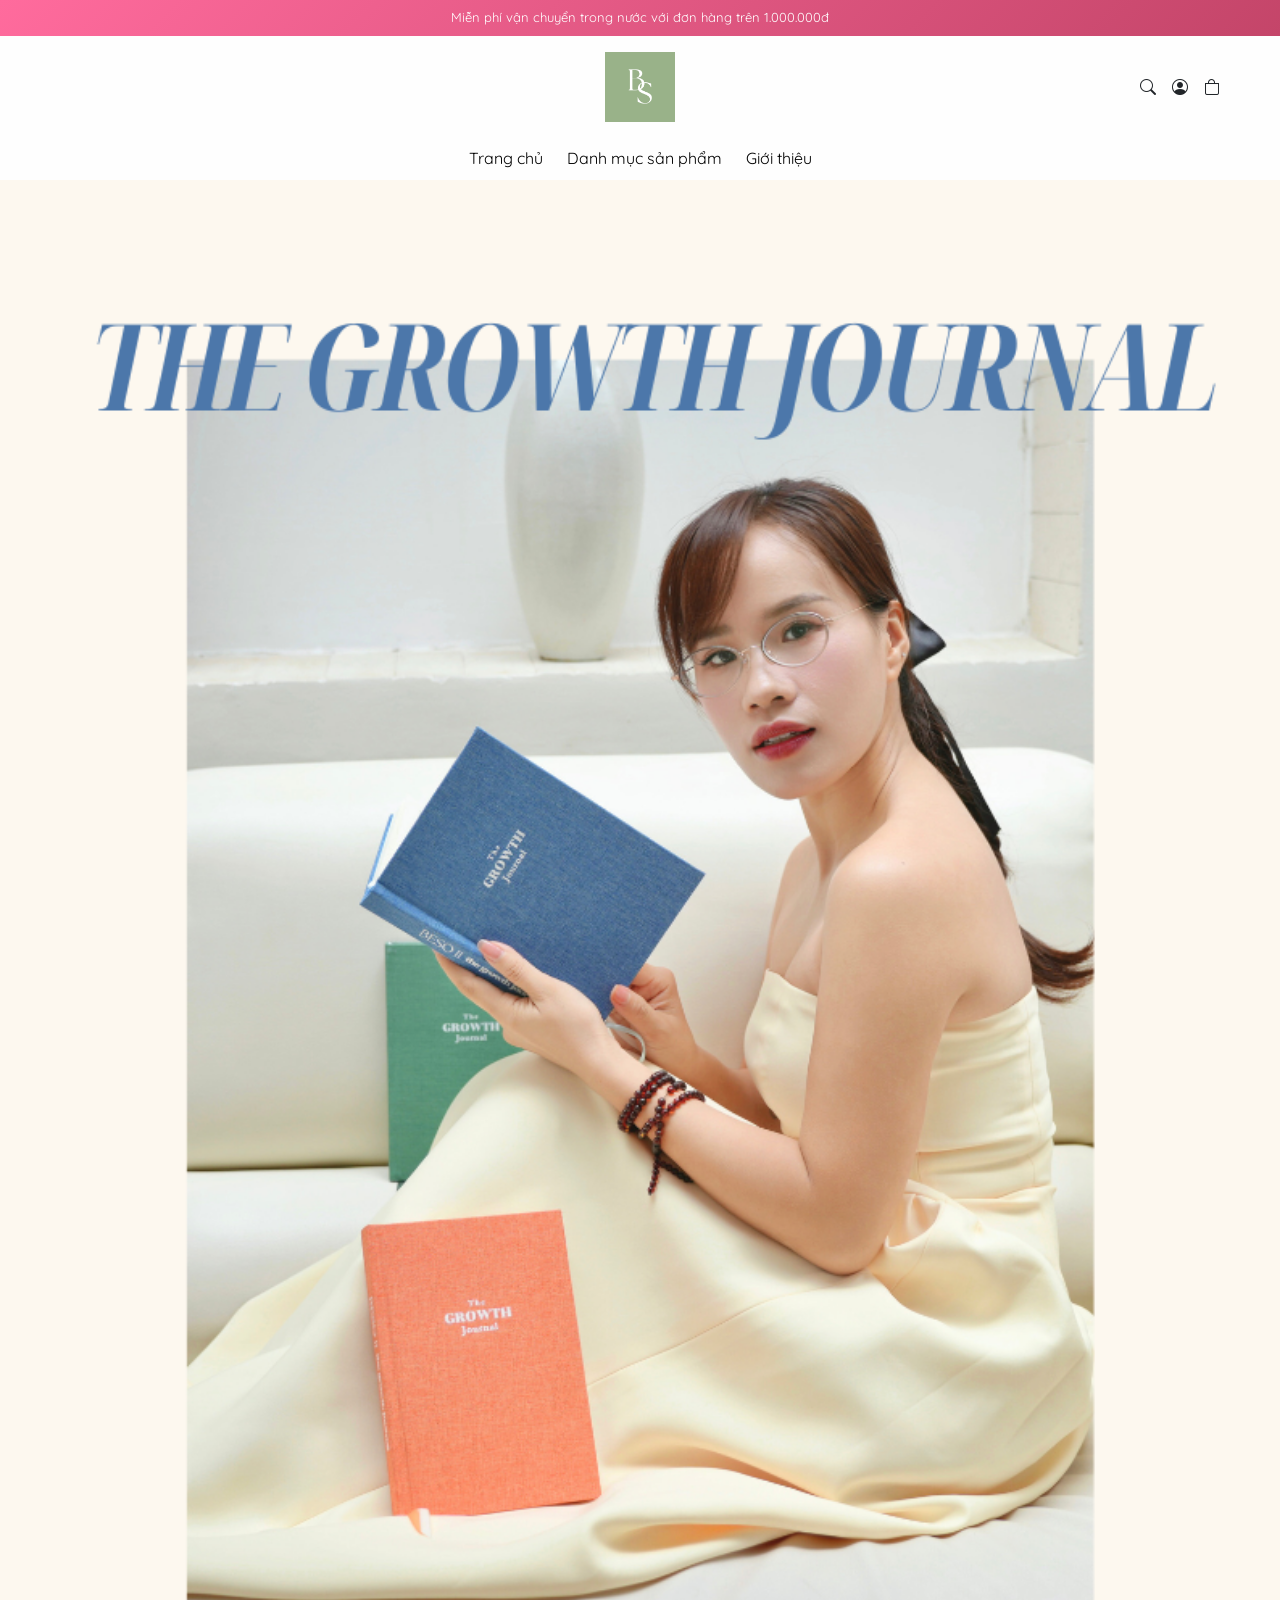
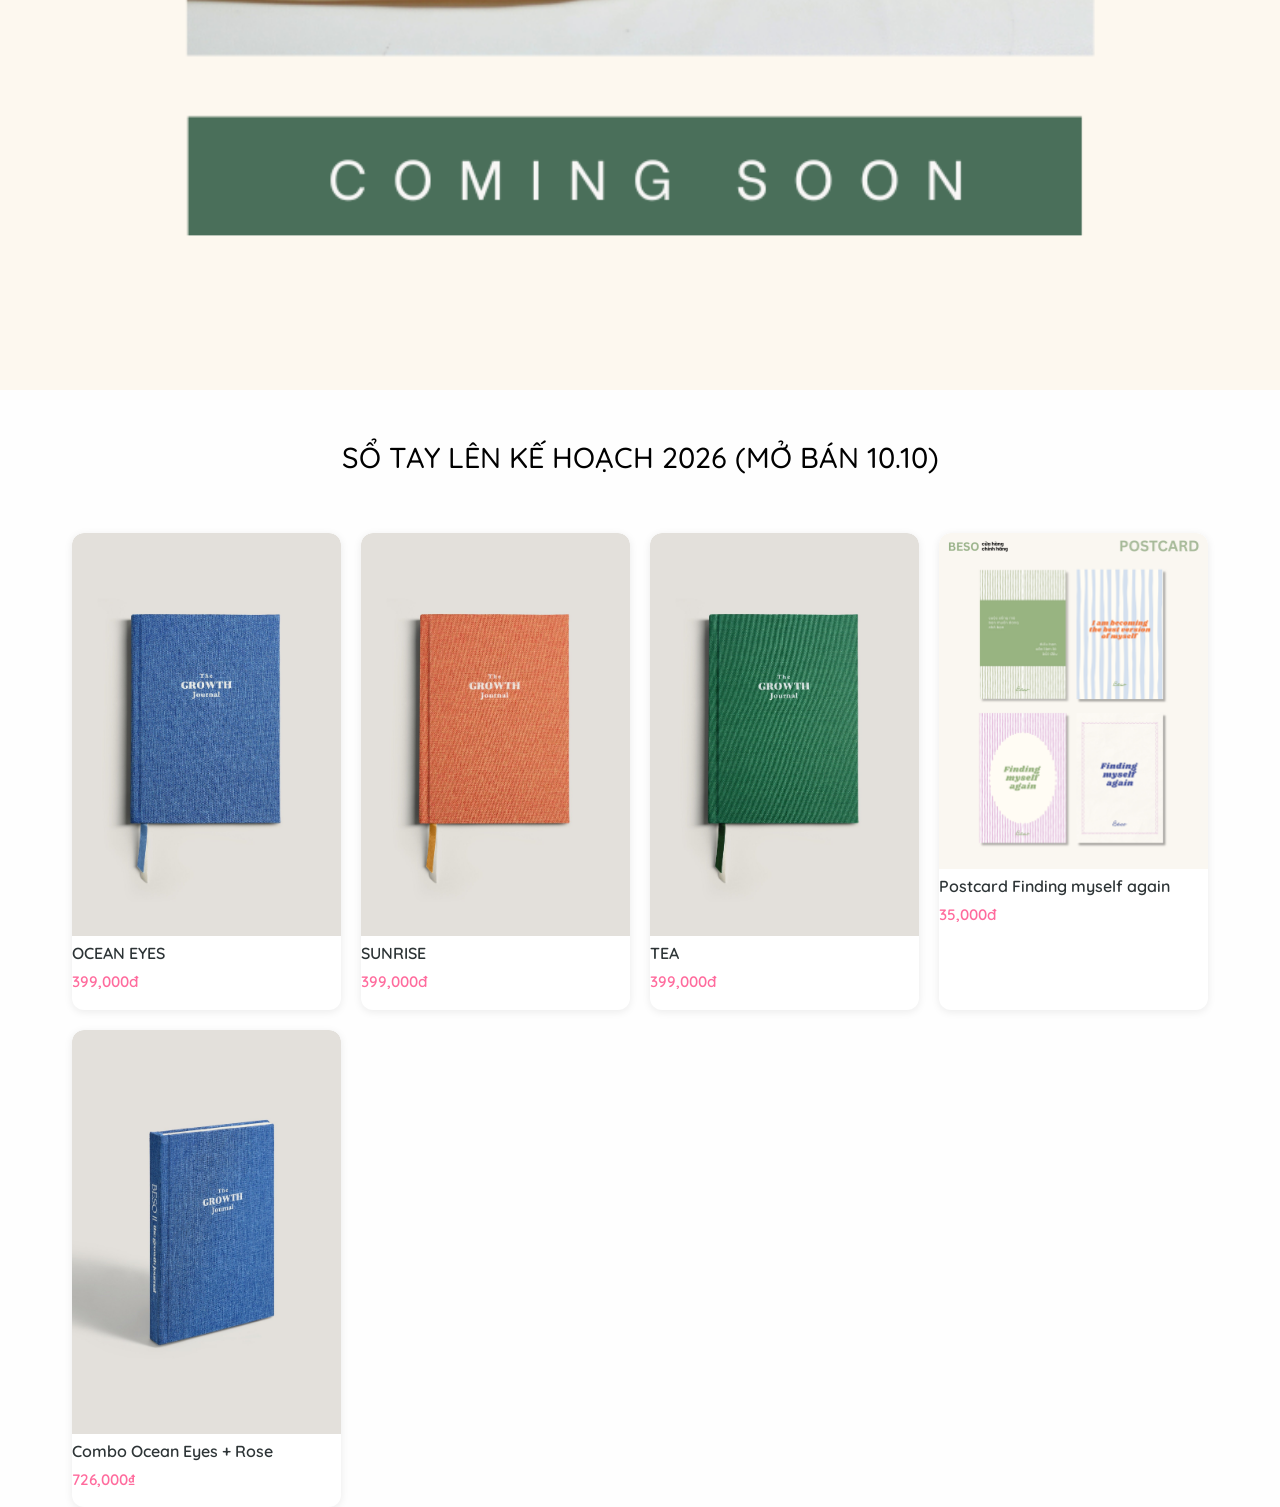
<file: index.html>
<!DOCTYPE html>
<html lang="en">
  <head>
    <meta charset="UTF-8" />
    <meta name="viewport" content="width=device-width, initial-scale=1.0" />
    <title>BESO</title>

    <!-- Bootstrap CSS -->
    <link
      href="https://cdn.jsdelivr.net/npm/bootstrap@5.3.3/dist/css/bootstrap.min.css"
      rel="stylesheet"
    />

    <!-- Bootstrap Icons -->
    <link
      rel="stylesheet"
      href="https://cdn.jsdelivr.net/npm/bootstrap-icons@1.11.3/font/bootstrap-icons.min.css"
    />

    <!-- Google Font -->
    <link
      href="https://fonts.googleapis.com/css2?family=Quicksand:wght@300;400;500;600;700&display=swap"
      rel="stylesheet"
    />

    <!-- Custom CSS -->
    <link rel="stylesheet" href="style.css" />
  </head>

  <body>
    <header>
      <!-- ✅ Topbar -->
      <div class="topbar text-center text-white py-2">
        <div class="container">
          <p class="mb-0">
            Miễn phí vận chuyển trong nước với đơn hàng trên 1.000.000đ
          </p>
        </div>
      </div>

      <!-- ✅ Header middle -->
      <div class="header-upper-middle py-3">
        <div class="container">
          <div class="row align-items-center justify-content-between">
            <div class="col-4 text-start">
              <!-- left placeholder -->
            </div>

            <div class="col-4 text-center">
              <img src="./logo.png" alt="BESO Logo" height="60" />
            </div>

            <div
              class="col-4 d-flex justify-content-end align-items-center gap-3"
            >
              <i class="bi bi-search"></i>
              <i class="bi bi-person-circle"></i>
              <i class="bi bi-bag"></i>
            </div>
          </div>
        </div>
      </div>

      <!-- ✅ Navbar -->
      <div class="header-menu-desktop py-2">
        <div class="container">
          <nav class="d-flex justify-content-center gap-4">
            <a href="#" class="text-decoration-none text-black">Trang chủ</a>
            <a href="#" class="text-decoration-none text-black"
              >Danh mục sản phẩm</a
            >
            <a href="#" class="text-decoration-none text-black">Giới thiệu</a>
          </nav>
        </div>
      </div>
    </header>
    <main>
      <div>
        <img src="./slideshow_1.jpg" alt="" class="img-fluid mx-auto d-block" />
      </div>
      <section class="section section-collection">
        <div class="container-fluid">
          <div class="text-center padding-title">
            <h2>
              <a href="" class="text-decoration-none text-black"
                >SỔ TAY LÊN KẾ HOẠCH 2026 (MỞ BÁN 10.10)</a
              >
            </h2>
          </div>
          <div class="container">
            <div id="product-list"></div>
          </div>
        </div>
      </section>
    </main>
    <!-- Bootstrap JS -->
    <script src="https://cdn.jsdelivr.net/npm/bootstrap@5.3.3/dist/js/bootstrap.bundle.min.js"></script>
    <script src="./scroll-script.js"></script>
    <script src="./render_card.js"></script>
  </body>
</html>
</file>
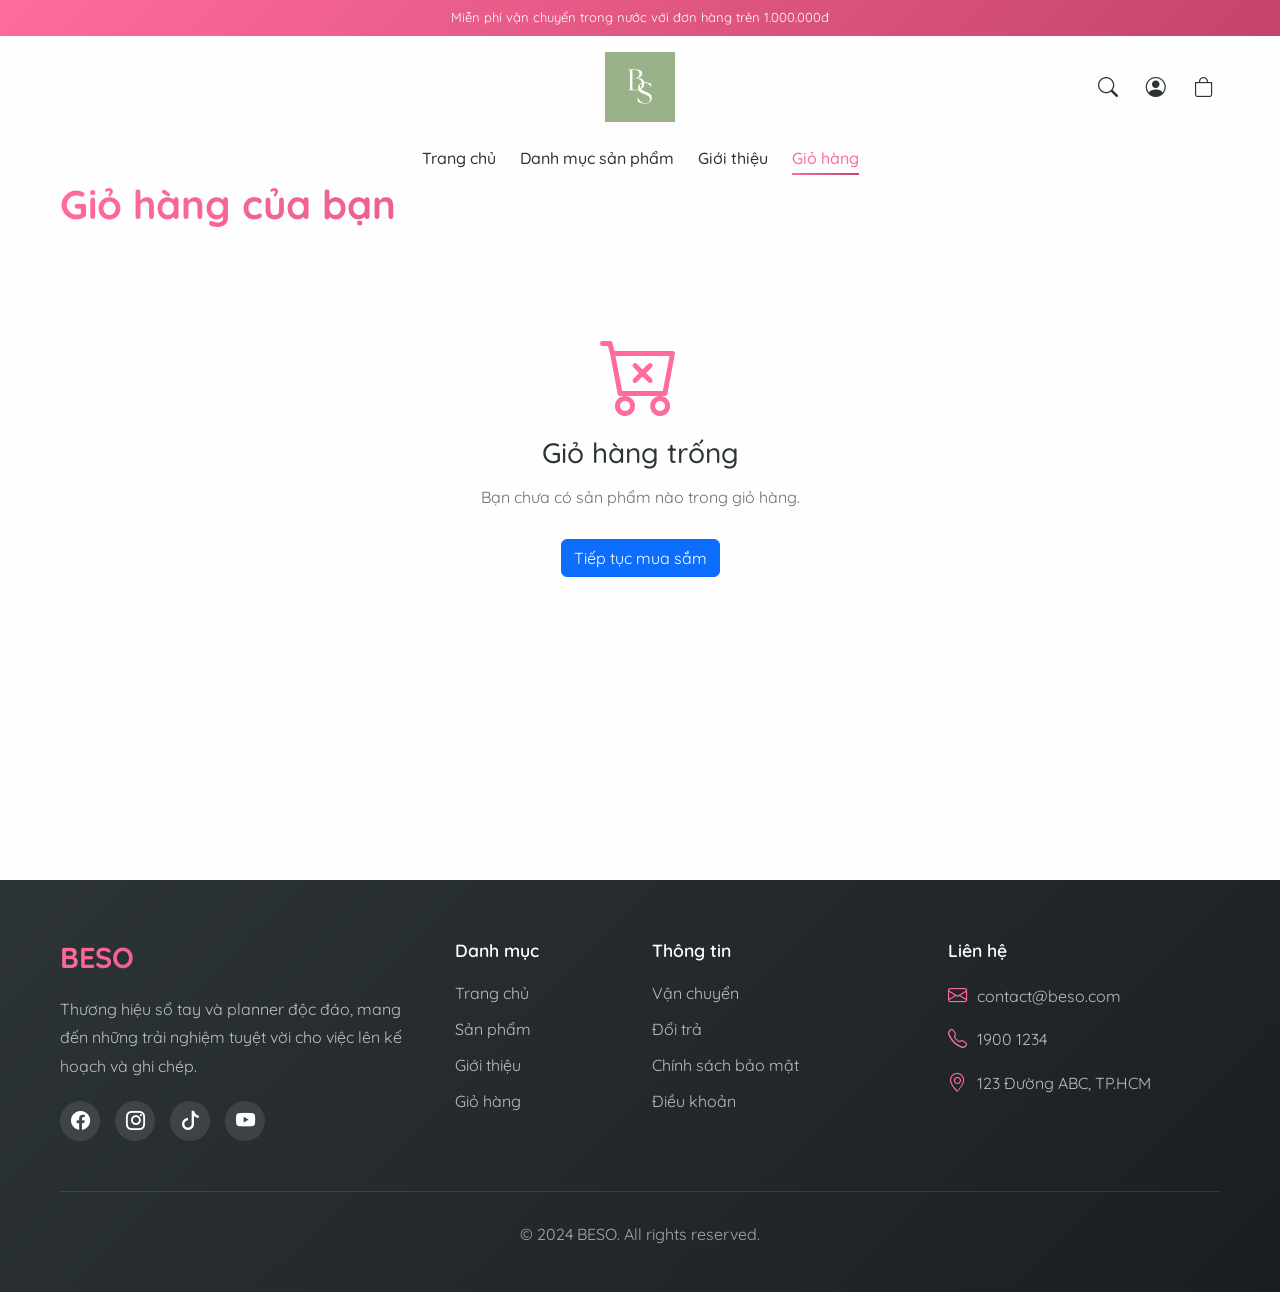
<file: cart.html>
<!DOCTYPE html>
<html lang="en">
  <head>
    <meta charset="UTF-8" />
    <meta name="viewport" content="width=device-width, initial-scale=1.0" />
    <title>Giỏ hàng - BESO</title>

    <link
      href="https://cdn.jsdelivr.net/npm/bootstrap@5.3.3/dist/css/bootstrap.min.css"
      rel="stylesheet"
    />

    <link
      rel="stylesheet"
      href="https://cdn.jsdelivr.net/npm/bootstrap-icons@1.11.3/font/bootstrap-icons.min.css"
    />

    <link
      href="https://fonts.googleapis.com/css2?family=Quicksand:wght@300;400;500;600;700&display=swap"
      rel="stylesheet"
    />

    <link rel="stylesheet" href="style.css" />
  </head>

  <body>
    <header>
      <!-- ✅ Topbar -->
      <div class="topbar text-center text-white py-2">
        <div class="container">
          <p class="mb-0">
            Miễn phí vận chuyển trong nước với đơn hàng trên 1.000.000đ
          </p>
        </div>
      </div>

      <!-- ✅ Header middle -->
      <div class="header-upper-middle py-3">
        <div class="container">
          <div class="row align-items-center justify-content-between">
            <div class="col-4 text-start">
              <button class="mobile-menu-toggle" aria-label="Toggle menu">
                <i class="bi bi-list"></i>
              </button>
            </div>

            <div class="col-4 text-center">
              <a href="index.html">
                <img src="./logo.png" alt="BESO Logo" height="60" />
              </a>
            </div>

            <div
              class="col-4 d-flex justify-content-end align-items-center gap-3"
            >
              <i class="bi bi-search header-icon"></i>
              <i class="bi bi-person-circle header-icon"></i>
              <a href="cart.html" class="header-cart-link">
                <i class="bi bi-bag header-icon"></i>
                <span class="cart-count" id="cart-count-header">0</span>
              </a>
            </div>
          </div>
        </div>
      </div>

      <!-- ✅ Navbar Desktop -->
      <div class="header-menu-desktop py-2">
        <div class="container">
          <nav class="d-flex justify-content-center gap-4">
            <a href="index.html" class="text-decoration-none nav-link"
              >Trang chủ</a
            >
            <a href="index.html#products" class="text-decoration-none nav-link"
              >Danh mục sản phẩm</a
            >
            <a href="index.html#about" class="text-decoration-none nav-link"
              >Giới thiệu</a
            >
            <a href="cart.html" class="text-decoration-none nav-link active"
              >Giỏ hàng</a
            >
          </nav>
        </div>
      </div>

      <!-- ✅ Navbar Mobile -->
      <div class="header-menu-mobile">
        <nav>
          <a href="index.html" class="text-decoration-none nav-link"
            >Trang chủ</a
          >
          <a href="index.html#products" class="text-decoration-none nav-link"
            >Danh mục sản phẩm</a
          >
          <a href="index.html#about" class="text-decoration-none nav-link"
            >Giới thiệu</a
          >
          <a href="cart.html" class="text-decoration-none nav-link active"
            >Giỏ hàng</a
          >
        </nav>
      </div>
    </header>

    <main class="cart-main">
      <div class="container py-5">
        <h1 class="cart-page-title">Giỏ hàng của bạn</h1>

        <div id="cart-empty" class="cart-empty text-center py-5">
          <i class="bi bi-cart-x"></i>
          <h3>Giỏ hàng trống</h3>
          <p>Bạn chưa có sản phẩm nào trong giỏ hàng.</p>
          <a href="index.html" class="btn btn-primary">Tiếp tục mua sắm</a>
        </div>

        <div id="cart-content" class="cart-content" style="display: none">
          <div class="row">
            <div class="col-lg-8">
              <div class="cart-items" id="cart-items">
                <!-- Cart items will be inserted here -->
              </div>
            </div>
            <div class="col-lg-4">
              <div class="cart-summary">
                <h3>Tóm tắt đơn hàng</h3>
                <div class="summary-row">
                  <span>Tạm tính:</span>
                  <span id="subtotal">0đ</span>
                </div>
                <div class="summary-row">
                  <span>Phí vận chuyển:</span>
                  <span id="shipping">Miễn phí</span>
                </div>
                <div class="summary-divider"></div>
                <div class="summary-row total">
                  <span>Tổng cộng:</span>
                  <span id="total">0đ</span>
                </div>
                <button class="btn btn-checkout" id="checkout-btn">
                  Thanh toán
                </button>
                <a href="index.html" class="btn btn-continue"
                  >Tiếp tục mua sắm</a
                >
              </div>
            </div>
          </div>
        </div>
      </div>
    </main>

    <!-- Footer -->
    <footer class="footer">
      <div class="container">
        <div class="row">
          <div class="col-lg-4 col-md-6 mb-4 mb-md-0">
            <h5 class="footer-title">BESO</h5>
            <p class="footer-text">
              Thương hiệu sổ tay và planner độc đáo, mang đến những trải nghiệm
              tuyệt vời cho việc lên kế hoạch và ghi chép.
            </p>
            <div class="social-links">
              <a href="#" class="social-link"><i class="bi bi-facebook"></i></a>
              <a href="#" class="social-link"
                ><i class="bi bi-instagram"></i
              ></a>
              <a href="#" class="social-link"><i class="bi bi-tiktok"></i></a>
              <a href="#" class="social-link"><i class="bi bi-youtube"></i></a>
            </div>
          </div>
          <div class="col-lg-2 col-md-6 mb-4 mb-md-0">
            <h6 class="footer-heading">Danh mục</h6>
            <ul class="footer-links">
              <li><a href="index.html">Trang chủ</a></li>
              <li><a href="index.html#products">Sản phẩm</a></li>
              <li><a href="index.html#about">Giới thiệu</a></li>
              <li><a href="cart.html">Giỏ hàng</a></li>
            </ul>
          </div>
          <div class="col-lg-3 col-md-6 mb-4 mb-md-0">
            <h6 class="footer-heading">Thông tin</h6>
            <ul class="footer-links">
              <li><a href="#">Vận chuyển</a></li>
              <li><a href="#">Đổi trả</a></li>
              <li><a href="#">Chính sách bảo mật</a></li>
              <li><a href="#">Điều khoản</a></li>
            </ul>
          </div>
          <div class="col-lg-3 col-md-6">
            <h6 class="footer-heading">Liên hệ</h6>
            <ul class="footer-contact">
              <li><i class="bi bi-envelope"></i> contact@beso.com</li>
              <li><i class="bi bi-telephone"></i> 1900 1234</li>
              <li><i class="bi bi-geo-alt"></i> 123 Đường ABC, TP.HCM</li>
            </ul>
          </div>
        </div>
        <div class="footer-bottom">
          <p>&copy; 2024 BESO. All rights reserved.</p>
        </div>
      </div>
    </footer>

    <!-- Bootstrap JS -->
    <script src="https://cdn.jsdelivr.net/npm/bootstrap@5.3.3/dist/js/bootstrap.bundle.min.js"></script>
    <script src="./scroll-script.js"></script>
    <script src="./cart.js"></script>
  </body>
</html>
</file>
<file: style.css>
/* Apply global font and colors */
* {
  box-sizing: border-box;
  font-family: "Quicksand", sans-serif;
}

:root {
  --primary-color: #ff6b9d;
  --secondary-color: #c44569;
  --accent-color: #f8b500;
  --success-color: #6a994e;
  --info-color: #4a90e2;
  --dark-color: #2d3436;
  --light-bg: #fff5f7;
  --gradient-1: linear-gradient(135deg, #ff6b9d 0%, #c44569 100%);
  --gradient-2: linear-gradient(135deg, #f8b500 0%, #ffa500 100%);
  --gradient-3: linear-gradient(135deg, #4a90e2 0%, #357abd 100%);
}

body {
  background-color: #fefefe;
}

.topbar {
  background: var(--gradient-1);
  color: white;
}

header {
  position: fixed;
  top: 0;
  left: 0;
  width: 100%;
  background-color: transparent;
  transition: background-color 0.3s ease, box-shadow 0.3s ease;
  z-index: 1000;
}

header.scrolled {
  background-color: #fff;
  box-shadow: 0 2px 15px rgba(255, 107, 157, 0.2);
}

/* Header styling */
header p {
  font-size: 13px;
  margin: 0;
}

/* Override Bootstrap container only slightly */
.container {
  max-width: 1600px;
  padding: 0 85px;
}

/* Logo */
.header-upper-middle img {
  height: 70px;
  width: auto;
}

/* Navbar links */
.nav-link {
  color: var(--dark-color) !important;
  white-space: nowrap;
  font-weight: 500;
  transition: all 0.3s ease;
  position: relative;
}

.nav-link:hover,
.nav-link.active {
  color: var(--primary-color) !important;
}

.nav-link::after {
  content: "";
  position: absolute;
  bottom: -5px;
  left: 0;
  width: 0;
  height: 2px;
  background: var(--gradient-1);
  transition: width 0.3s ease;
}

.nav-link:hover::after,
.nav-link.active::after {
  width: 100%;
}

.header-menu-desktop a {
  white-space: nowrap;
}

.header-icon {
  width: 32px;
  height: 40px;
  font-size: 20px;
  display: inline-flex;
  align-items: center;
  justify-content: center;
  cursor: pointer;
  transition: all 0.3s ease;
  color: var(--dark-color);
}

.header-icon:hover {
  color: var(--primary-color);
  transform: scale(1.1);
}

.header-cart-link {
  position: relative;
  text-decoration: none;
  color: var(--dark-color);
}

.cart-count {
  position: absolute;
  top: -5px;
  right: -5px;
  background: var(--gradient-1);
  color: white;
  border-radius: 50%;
  width: 20px;
  height: 20px;
  display: inline-flex;
  align-items: center;
  justify-content: center;
  font-size: 11px;
  font-weight: bold;
}

main {
  padding-top: calc(100px + 5rem);
}

main img.img-fluid {
  width: 100%;
  height: auto;
  display: block;
}

.padding-title {
  padding: 50px 0;
}

.padding-title h2 {
  font-size: clamp(1.2rem, 3vw, 1.8rem);
  padding: 0 15px;
}

#product-list {
  display: grid;
  grid-template-columns: repeat(5, 1fr); /* chia thành 5 cột bằng nhau */
  gap: 20px; /* khoảng cách giữa các card */
}

.product-card {
  display: inline-block;
  background: #fff;
  overflow: hidden;
  cursor: pointer;
  text-align: left;
  border-radius: 12px;
  transition: all 0.3s ease;
  box-shadow: 0 2px 8px rgba(0, 0, 0, 0.08);
}

.product-card:hover {
  transform: translateY(-5px);
  box-shadow: 0 8px 20px rgba(255, 107, 157, 0.2);
}

.image-container {
  position: relative;
  overflow: hidden;
  border-radius: 12px 12px 0 0;
}

.product-overlay {
  position: absolute;
  top: 0;
  left: 0;
  right: 0;
  bottom: 0;
  background: rgba(255, 107, 157, 0.9);
  display: flex;
  align-items: center;
  justify-content: center;
  opacity: 0;
  transition: opacity 0.3s ease;
}

.product-card:hover .product-overlay {
  opacity: 1;
}

.btn-add-to-cart {
  background: white;
  color: var(--primary-color);
  border: none;
  padding: 12px 24px;
  border-radius: 25px;
  font-weight: 600;
  cursor: pointer;
  transition: all 0.3s ease;
  font-size: 14px;
}

.btn-add-to-cart:hover {
  background: var(--accent-color);
  color: white;
  transform: scale(1.05);
}

.product-img {
  width: 100%;
  height: 25rem;
  object-fit: cover;
  transition: opacity 0.4s ease;
}

.product-img .fade {
  opacity: 0;
}

.product-card h6 {
  font-size: clamp(0.9rem, 1.5vw, 1rem);
  margin-top: 0.5rem;
  color: var(--dark-color);
  font-weight: 600;
}

.product-card p,
.product-price {
  font-size: clamp(0.85rem, 1.2vw, 0.95rem);
  color: var(--primary-color);
  font-weight: 600;
  margin-top: 0.5rem;
}

/* Mobile Menu Toggle Button */
.mobile-menu-toggle {
  display: none;
  background: none;
  border: none;
  font-size: 24px;
  cursor: pointer;
  padding: 5px 10px;
  color: #000;
  transition: color 0.2s ease;
}

.mobile-menu-toggle:hover {
  color: var(--primary-color);
}

.mobile-menu-toggle:focus {
  outline: none;
  color: var(--primary-color);
}

.header-menu-mobile {
  display: none;
  position: absolute;
  top: 100%;
  left: 0;
  width: 100%;
  background-color: #fff;
  box-shadow: 0 4px 10px rgba(0, 0, 0, 0.1);
  padding: 20px;
  z-index: 999;
  max-height: calc(100vh - 100px);
  overflow-y: auto;
}

.header-menu-mobile.active {
  display: block;
}

.header-menu-mobile nav {
  display: flex;
  flex-direction: column;
  gap: 15px;
}

.header-menu-mobile a {
  text-decoration: none;
  color: #000;
  font-size: 1rem;
  padding: 10px 0;
  border-bottom: 1px solid #eee;
  transition: color 0.2s ease;
}

.header-menu-mobile a:hover,
.header-menu-mobile .nav-link.active {
  color: var(--primary-color) !important;
}

.header-menu-mobile a:last-child {
  border-bottom: none;
}

/* Responsive Design */
/* Large Desktop (default - 5 columns) */
@media (min-width: 1400px) {
  .container {
    padding: 0 85px;
  }
}

/* Desktop (4 columns) */
@media (max-width: 1399px) {
  .container {
    padding: 0 60px;
  }

  #product-list {
    grid-template-columns: repeat(4, 1fr);
    gap: 20px;
  }

  .product-img {
    height: 22rem;
  }
}

/* Tablet (3 columns) */
@media (max-width: 991px) {
  .container {
    padding: 0 40px;
  }

  #product-list {
    grid-template-columns: repeat(3, 1fr);
    gap: 20px;
  }

  .product-img {
    height: 20rem;
  }

  .header-upper-middle img {
    height: 55px;
  }

  .header-upper-middle .bi {
    width: 28px;
    height: 36px;
    font-size: 18px;
  }

  .header-menu-desktop {
    display: none;
  }

  .mobile-menu-toggle {
    display: block;
  }

  main {
    padding-top: calc(90px + 3rem);
  }

  .padding-title {
    padding: 40px 0;
  }
}

/* Small Tablet (2 columns) */
@media (max-width: 767px) {
  .container {
    padding: 0 30px;
  }

  #product-list {
    grid-template-columns: repeat(2, 1fr);
    gap: 15px;
  }

  .product-img {
    height: 18rem;
  }

  .header-upper-middle img {
    height: 50px;
  }

  .header-upper-middle .bi {
    width: 24px;
    height: 32px;
    font-size: 16px;
  }

  .topbar p {
    font-size: 11px;
    padding: 0 10px;
  }

  main {
    padding-top: calc(85px + 2rem);
  }

  .padding-title {
    padding: 30px 0;
  }
}

/* Mobile (1-2 columns) */
@media (max-width: 575px) {
  .container {
    padding: 0 15px;
  }

  #product-list {
    grid-template-columns: 1fr;
    gap: 20px;
    max-width: 400px;
    margin: 0 auto;
  }

  .product-img {
    height: 20rem;
  }

  .header-upper-middle img {
    height: 45px;
  }

  .header-upper-middle .bi {
    width: 22px;
    height: 30px;
    font-size: 14px;
  }

  .header-upper-middle .col-4 {
    flex: 0 0 auto;
    width: auto;
  }

  .topbar {
    padding: 8px 0;
  }

  .topbar p {
    font-size: 10px;
    line-height: 1.4;
  }

  main {
    padding-top: calc(75px + 1.5rem);
  }

  .padding-title {
    padding: 25px 0;
  }

  .header-upper-middle .gap-3 {
    gap: 0.75rem !important;
  }
}

/* Extra Small Mobile */
@media (max-width: 400px) {
  .container {
    padding: 0 10px;
  }

  #product-list {
    gap: 15px;
  }

  .product-img {
    height: 18rem;
  }

  .header-upper-middle img {
    height: 40px;
  }
}

/* Container fluid responsive padding */
@media (max-width: 767px) {
  .container-fluid {
    padding-left: 15px;
    padding-right: 15px;
  }
}

/* Hero Section */
.hero-section {
  margin-bottom: 60px;
}

.hero-image {
  border-radius: 0 0 20px 20px;
  box-shadow: 0 4px 20px rgba(255, 107, 157, 0.15);
}

/* Section Headers */
.section-header {
  text-align: center;
  margin-bottom: 50px;
}

.section-title {
  font-size: clamp(1.8rem, 4vw, 2.5rem);
  font-weight: 700;
  background: var(--gradient-1);
  -webkit-background-clip: text;
  -webkit-text-fill-color: transparent;
  background-clip: text;
  margin-bottom: 15px;
}

.section-subtitle {
  font-size: 1.1rem;
  color: var(--dark-color);
  opacity: 0.7;
}

.section-link {
  color: var(--dark-color);
  transition: all 0.3s ease;
}

.section-link:hover {
  background: var(--gradient-1);
  -webkit-background-clip: text;
  -webkit-text-fill-color: transparent;
  background-clip: text;
}

/* Top Selling Section */
.top-selling-section {
  background: var(--light-bg);
  padding: 80px 0;
  margin: 60px 0;
}

#top-selling-list {
  display: grid;
  grid-template-columns: repeat(4, 1fr);
  gap: 30px;
}

#top-selling-list .product-card {
  margin-bottom: 20px;
}

/* About Section */
.about-section {
  padding: 80px 0;
  background: linear-gradient(135deg, #fff 0%, #fff5f7 100%);
}

.about-content {
  padding: 20px;
}

.about-title {
  font-size: clamp(2rem, 5vw, 3rem);
  font-weight: 700;
  background: var(--gradient-1);
  -webkit-background-clip: text;
  -webkit-text-fill-color: transparent;
  background-clip: text;
  margin-bottom: 30px;
}

.about-text {
  font-size: 1.1rem;
  line-height: 1.8;
  color: var(--dark-color);
  margin-bottom: 20px;
  opacity: 0.85;
}

.about-features {
  display: flex;
  gap: 30px;
  margin-top: 40px;
  flex-wrap: wrap;
}

.feature-item {
  display: flex;
  align-items: center;
  gap: 10px;
  padding: 15px 25px;
  background: white;
  border-radius: 50px;
  box-shadow: 0 4px 15px rgba(255, 107, 157, 0.15);
  transition: all 0.3s ease;
}

.feature-item:hover {
  transform: translateY(-3px);
  box-shadow: 0 6px 20px rgba(255, 107, 157, 0.25);
}

.feature-item i {
  font-size: 1.5rem;
  background: var(--gradient-1);
  -webkit-background-clip: text;
  -webkit-text-fill-color: transparent;
  background-clip: text;
}

.feature-item span {
  font-weight: 600;
  color: var(--dark-color);
}

.about-image-wrapper {
  padding: 20px;
}

.about-image-placeholder {
  background: var(--gradient-1);
  border-radius: 20px;
  padding: 80px 40px;
  text-align: center;
  color: white;
  box-shadow: 0 10px 30px rgba(255, 107, 157, 0.3);
}

.about-image-placeholder i {
  font-size: 5rem;
  margin-bottom: 20px;
  display: block;
}

.about-image-placeholder p {
  font-size: 1.5rem;
  font-weight: 600;
  margin: 0;
}

/* Footer */
.footer {
  background: linear-gradient(135deg, #2d3436 0%, #1a1e20 100%);
  color: white;
  padding: 60px 0 30px;
  margin-top: 80px;
}

.footer-title {
  font-size: 1.8rem;
  font-weight: 700;
  margin-bottom: 20px;
  background: var(--gradient-1);
  -webkit-background-clip: text;
  -webkit-text-fill-color: transparent;
  background-clip: text;
}

.footer-text {
  color: rgba(255, 255, 255, 0.7);
  line-height: 1.8;
  margin-bottom: 20px;
}

.footer-heading {
  font-size: 1.1rem;
  font-weight: 600;
  margin-bottom: 20px;
  color: white;
}

.footer-links {
  list-style: none;
  padding: 0;
  margin: 0;
}

.footer-links li {
  margin-bottom: 12px;
}

.footer-links a {
  color: rgba(255, 255, 255, 0.7);
  text-decoration: none;
  transition: all 0.3s ease;
}

.footer-links a:hover {
  color: var(--primary-color);
  padding-left: 5px;
}

.footer-contact {
  list-style: none;
  padding: 0;
  margin: 0;
}

.footer-contact li {
  margin-bottom: 15px;
  color: rgba(255, 255, 255, 0.7);
  display: flex;
  align-items: center;
  gap: 10px;
}

.footer-contact i {
  font-size: 1.2rem;
  color: var(--primary-color);
}

.social-links {
  display: flex;
  gap: 15px;
  margin-top: 20px;
}

.social-link {
  width: 40px;
  height: 40px;
  background: rgba(255, 255, 255, 0.1);
  border-radius: 50%;
  display: flex;
  align-items: center;
  justify-content: center;
  color: white;
  font-size: 1.2rem;
  transition: all 0.3s ease;
  text-decoration: none;
}

.social-link:hover {
  background: var(--gradient-1);
  transform: translateY(-3px);
  color: white;
}

.footer-bottom {
  margin-top: 50px;
  padding-top: 30px;
  border-top: 1px solid rgba(255, 255, 255, 0.1);
  text-align: center;
  color: rgba(255, 255, 255, 0.6);
}

/* Cart Page */
.cart-main {
  padding-top: calc(100px + 2rem);
  min-height: calc(100vh - 100px);
}

.cart-page-title {
  font-size: 2.5rem;
  font-weight: 700;
  margin-bottom: 40px;
  background: var(--gradient-1);
  -webkit-background-clip: text;
  -webkit-text-fill-color: transparent;
  background-clip: text;
}

.cart-empty {
  padding: 80px 20px;
}

.cart-empty i {
  font-size: 5rem;
  color: var(--primary-color);
  margin-bottom: 20px;
}

.cart-empty h3 {
  color: var(--dark-color);
  margin-bottom: 15px;
}

.cart-empty p {
  color: var(--dark-color);
  opacity: 0.7;
  margin-bottom: 30px;
}

.cart-items {
  background: white;
  border-radius: 15px;
  padding: 30px;
  box-shadow: 0 4px 20px rgba(0, 0, 0, 0.08);
  margin-bottom: 30px;
}

.cart-item {
  display: flex;
  gap: 20px;
  padding: 20px 0;
  border-bottom: 1px solid #eee;
  align-items: center;
}

.cart-item:last-child {
  border-bottom: none;
}

.cart-item-image {
  width: 120px;
  height: 120px;
  border-radius: 10px;
  overflow: hidden;
  flex-shrink: 0;
}

.cart-item-image img {
  width: 100%;
  height: 100%;
  object-fit: cover;
}

.cart-item-details {
  flex: 1;
}

.cart-item-details h4 {
  font-size: 1.2rem;
  color: var(--dark-color);
  margin-bottom: 10px;
}

.cart-item-price {
  color: var(--primary-color);
  font-weight: 600;
  margin-bottom: 15px;
}

.cart-item-quantity {
  display: flex;
  align-items: center;
  gap: 15px;
}

.btn-quantity {
  width: 35px;
  height: 35px;
  border-radius: 50%;
  border: 2px solid var(--primary-color);
  background: white;
  color: var(--primary-color);
  display: flex;
  align-items: center;
  justify-content: center;
  cursor: pointer;
  transition: all 0.3s ease;
}

.btn-quantity:hover {
  background: var(--primary-color);
  color: white;
}

.quantity-value {
  font-weight: 600;
  font-size: 1.1rem;
  min-width: 30px;
  text-align: center;
}

.cart-item-total {
  text-align: right;
  min-width: 150px;
}

.item-total-price {
  font-size: 1.3rem;
  font-weight: 700;
  color: var(--primary-color);
  margin-bottom: 10px;
}

.btn-remove {
  background: none;
  border: none;
  color: #dc3545;
  font-size: 1.2rem;
  cursor: pointer;
  transition: all 0.3s ease;
}

.btn-remove:hover {
  transform: scale(1.2);
}

.cart-summary {
  background: white;
  border-radius: 15px;
  padding: 30px;
  box-shadow: 0 4px 20px rgba(0, 0, 0, 0.08);
  position: sticky;
  top: 120px;
}

.cart-summary h3 {
  font-size: 1.5rem;
  margin-bottom: 25px;
  color: var(--dark-color);
}

.summary-row {
  display: flex;
  justify-content: space-between;
  margin-bottom: 15px;
  font-size: 1rem;
}

.summary-row.total {
  font-size: 1.3rem;
  font-weight: 700;
  padding-top: 15px;
  border-top: 2px solid #eee;
  margin-top: 15px;
  color: var(--primary-color);
}

.summary-divider {
  height: 1px;
  background: #eee;
  margin: 20px 0;
}

.btn-checkout {
  width: 100%;
  padding: 15px;
  background: var(--gradient-1);
  color: white;
  border: none;
  border-radius: 50px;
  font-weight: 600;
  font-size: 1.1rem;
  margin-top: 20px;
  cursor: pointer;
  transition: all 0.3s ease;
}

.btn-checkout:hover {
  transform: translateY(-2px);
  box-shadow: 0 6px 20px rgba(255, 107, 157, 0.4);
}

.btn-continue {
  width: 100%;
  padding: 12px;
  background: white;
  color: var(--primary-color);
  border: 2px solid var(--primary-color);
  border-radius: 50px;
  font-weight: 600;
  margin-top: 15px;
  text-decoration: none;
  display: block;
  text-align: center;
  transition: all 0.3s ease;
}

.btn-continue:hover {
  background: var(--primary-color);
  color: white;
}

/* Notification */
.cart-notification {
  position: fixed;
  top: 120px;
  right: 20px;
  background: var(--gradient-1);
  color: white;
  padding: 15px 25px;
  border-radius: 50px;
  box-shadow: 0 4px 20px rgba(255, 107, 157, 0.3);
  z-index: 10000;
  opacity: 0;
  transform: translateX(400px);
  transition: all 0.3s ease;
}

.cart-notification.show {
  opacity: 1;
  transform: translateX(0);
}

/* Responsive adjustments for new sections */
@media (max-width: 991px) {
  #top-selling-list {
    grid-template-columns: repeat(3, 1fr);
    gap: 20px;
  }

  .about-features {
    gap: 15px;
  }

  .feature-item {
    padding: 12px 20px;
  }
}

@media (max-width: 767px) {
  #top-selling-list {
    grid-template-columns: repeat(2, 1fr);
  }

  .about-section {
    padding: 50px 0;
  }

  .about-features {
    flex-direction: column;
    gap: 15px;
  }

  .cart-item {
    flex-direction: column;
    text-align: center;
  }

  .cart-item-image {
    margin: 0 auto;
  }

  .cart-item-total {
    text-align: center;
  }

  .cart-summary {
    position: static;
    margin-top: 30px;
  }
}

@media (max-width: 575px) {
  #top-selling-list {
    grid-template-columns: 1fr;
  }

  .section-title {
    font-size: 1.8rem;
  }

  .about-title {
    font-size: 1.8rem;
  }

  .cart-page-title {
    font-size: 1.8rem;
  }

  .cart-item-image {
    width: 100%;
    max-width: 200px;
  }
}
</file>
